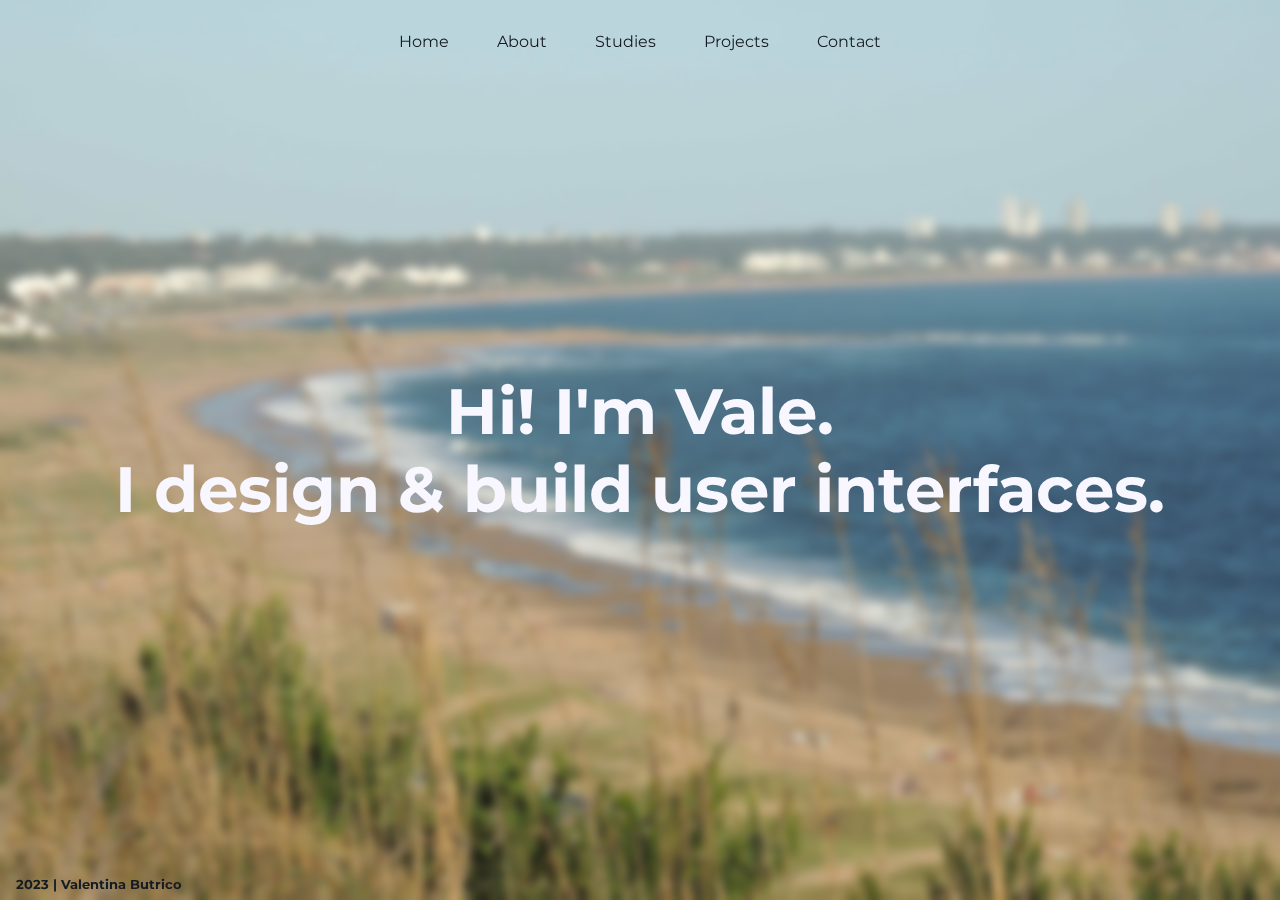
<file: index.html>
<!DOCTYPE html>
<html lang="es">
  <head>
    <meta charset="UTF-8">
    <meta name="viewport" content="width=device-width, initial-scale=1.0">
    <title>Portafolio</title>
    <link rel="stylesheet" href="./style/style.css">
  </head>
  <body>

    <header>
      <!-- MENÚ -->
      <nav class="navbar">
        <ul class="links">
          <li><a href="#">Home</a></li>
          <li><a href="./pages/about.html">About</a></li>
          <li><a href="./pages/studies.html">Studies</a></li>
          <li><a href="./pages/projects.html">Projects</a></li>
          <li><a href="./pages/contact.html">Contact</a></li>
        </ul>
      </nav>
    </header>
    
    <main class="index">
      
      <div class="titulo-index">
        <h1>Hi! I'm Vale.<br>I design & build user interfaces. </h1>
      </div>

    </main>
      
    <footer class="footer-index">
      <div>
        <p>2023 | Valentina Butrico</p>
      </div>
    </footer>

  </body>
</html>
</file>
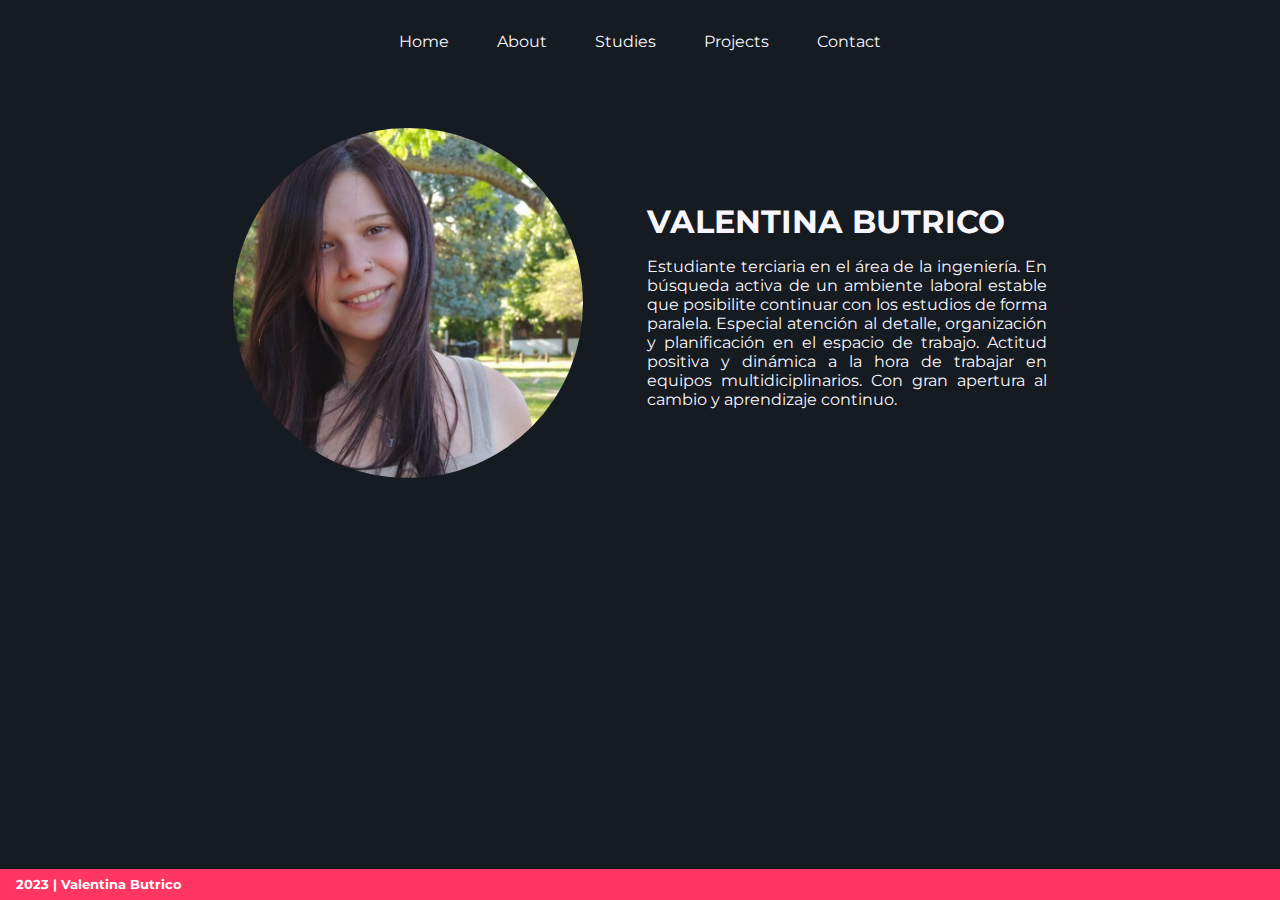
<file: pages/about.html>
<!DOCTYPE html>
<html lang="es">
  <head>
    <meta charset="UTF-8">
    <meta name="viewport" content="width=device-width, initial-scale=1.0">
    <title>About</title>   
    <link rel="stylesheet" href="../style/style.css">
  </head>

  <body>
    <header>
      <!-- MENÚ -->
      <nav class="navbar">
        <ul class="links links-pages">
          <li><a href="../index.html">Home</a></li>
          <li><a href="../pages/about.html">About</a></li>
          <li><a href="../pages/studies.html">Studies</a></li>
          <li><a href="../pages/projects.html">Projects</a></li>
          <li><a href="../pages/contact.html">Contact</a></li>
        </ul>
      </nav>
    </header>
    
    <main>

      <section class="about pages">
        <div>
          <img src="../img/img192.jpg" alt="valentina butrico">
        </div>
  
        <div>
          <h1>VALENTINA BUTRICO</h1>
          <p>Estudiante terciaria en el área de la ingeniería. En búsqueda activa de un ambiente laboral estable que posibilite continuar con los estudios de forma paralela. Especial atención al detalle, organización y planificación en el espacio de trabajo. Actitud positiva y dinámica a la hora de trabajar en equipos multidiciplinarios. Con gran apertura al cambio y aprendizaje continuo.</p> 
        </div>      
      </section>

    </main>

    <footer>
      <div>
        <p>2023 | Valentina Butrico</p>
      </div>
    </footer>
    
  </body>
</html>
</file>
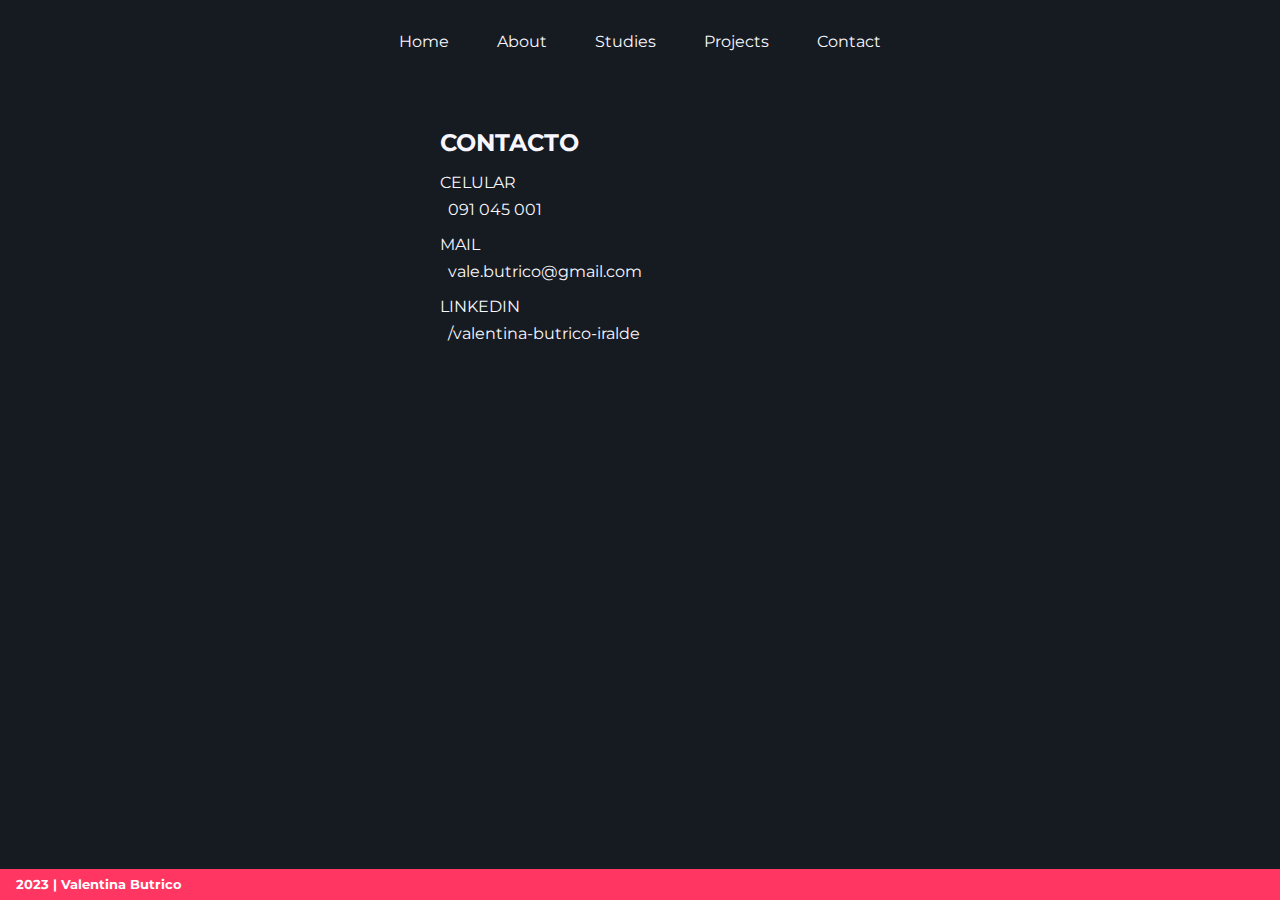
<file: pages/contact.html>
<!DOCTYPE html>
<html lang="es">
  <head>
    <meta charset="UTF-8">
    <meta name="viewport" content="width=device-width, initial-scale=1.0">
    <title>Contact</title>    
    <link rel="stylesheet" href="../style/style.css">
  </head>

  <body>
    <header>
      <!-- MENÚ -->
      <nav class="navbar">
        <ul class="links links-pages">
          <li><a href="../index.html">Home</a></li>
          <li><a href="../pages/about.html">About</a></li>
          <li><a href="../pages/studies.html">Studies</a></li>
          <li><a href="../pages/projects.html">Projects</a></li>
          <li><a href="../pages/contact.html">Contact</a></li>
        </ul>
      </nav>
    </header>
    
    <main>

      <section class="studies pages">
        <div>
          <h2>CONTACTO</h2>
            <ul>
              <li>CELULAR</li>
              <p>091 045 001</p>
              <li>MAIL</li>
              <p>vale.butrico@gmail.com</p>
              <li>LINKEDIN</li>
              <p><a target="_blank" rel="noopener noreferrer" href="https://www.linkedin.com/in/valentina-butrico-iralde/">/valentina-butrico-iralde</a></p>  
            </ul>
        </div>
      </section>

    </main>

    <footer>
      <div>
        <p>2023 | Valentina Butrico</p>
      </div>
    </footer>

  </body>
</html>
</file>
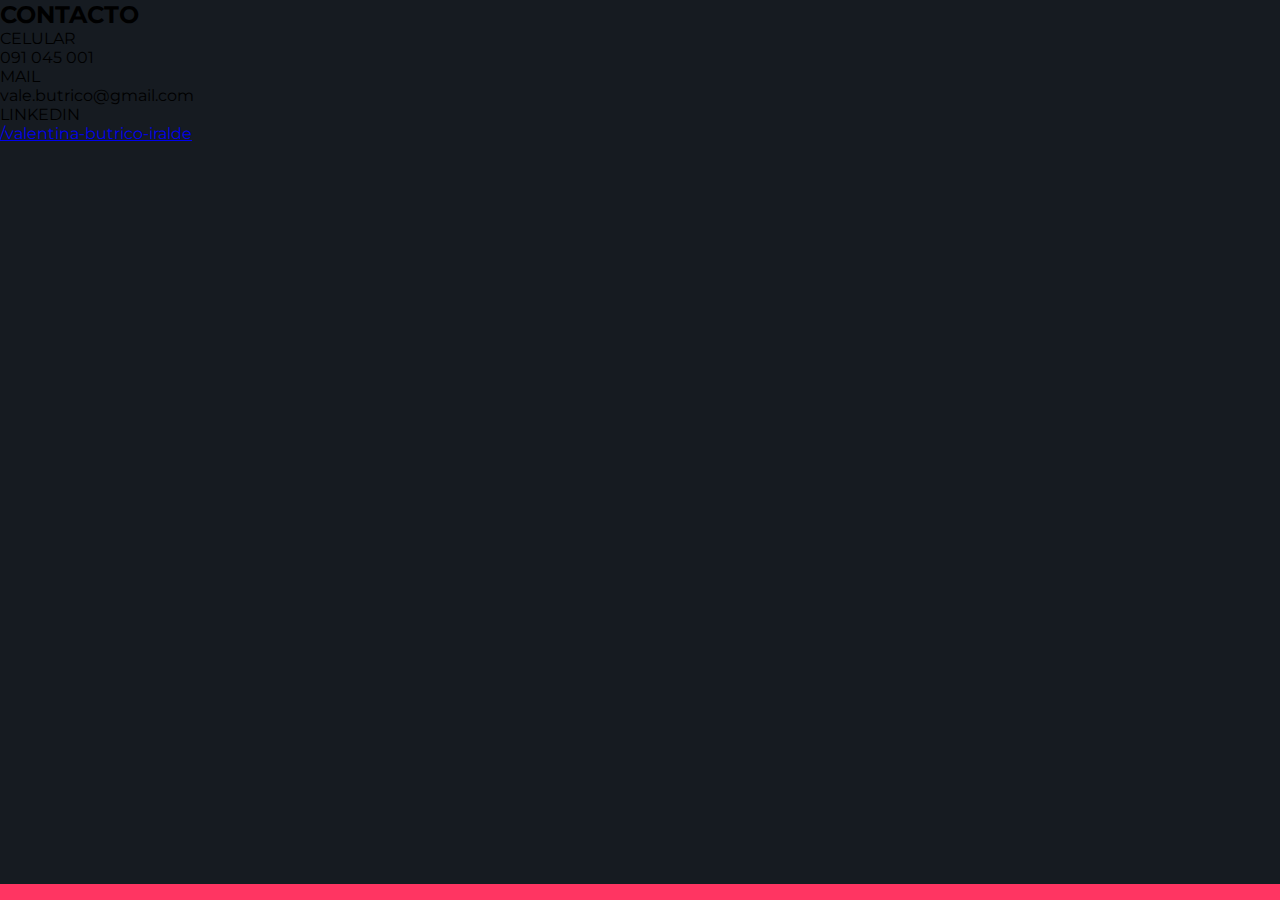
<file: pages/contacto.html>
<!DOCTYPE html>
<html lang="es">
  <head>
    <meta charset="UTF-8">
    <meta name="viewport" content="width=device-width, initial-scale=1.0">
    <title>Contact</title>    
    <link rel="stylesheet" href="../style/style.css">
  </head>

  <body>
    <header>
      <!-- MENÚ -->
      <nav class="navbar">
        <ul class="links">
          <li><a href="../index.html">Home</a></li>
          <li><a href="../pages/sobre.html">About</a></li>
          <li><a href="../pages/academico.html">Studies</a></li>
          <li><a href="../pages/projects.html">Projects</a></li>
          <li><a href="../pages/contacto.html">Contact</a></li>
        </ul>
      </nav>
    </header>
    
    <main>

      <section class="seccion" id="contacto">
        <h2>CONTACTO</h2>
          <ul>
            <li>CELULAR</li>
              <p>091 045 001</p>
            <li>MAIL</li>
              <p>vale.butrico@gmail.com</p>
            <li>LINKEDIN</li>
              <p><a target="_blank" rel="noopener noreferrer" href="https://www.linkedin.com/in/valentina-butrico-iralde/">/valentina-butrico-iralde</a></p>  
          </ul>
      </section>

    </main>

    <footer>

    </footer>

    
  </body>
</html>
</file>
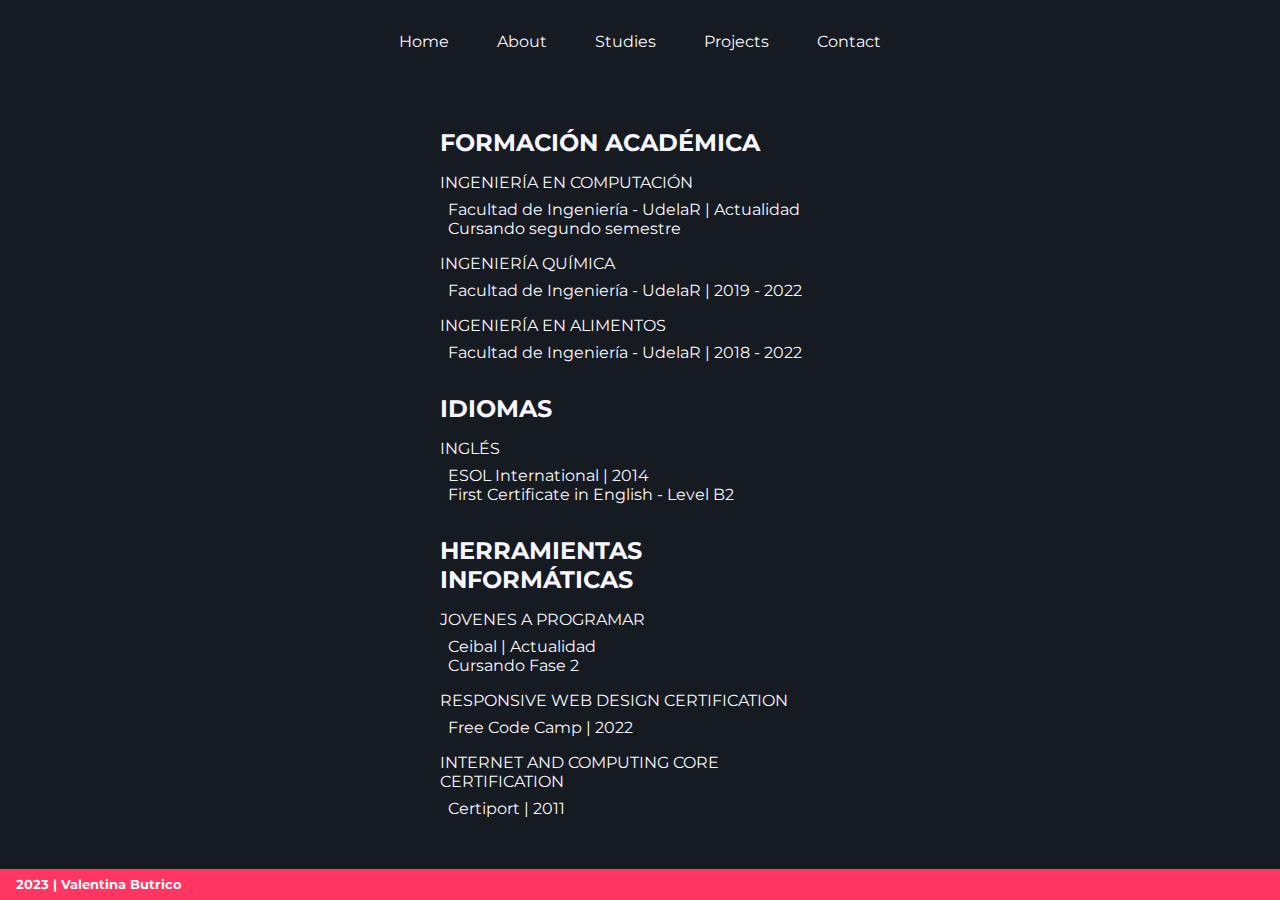
<file: pages/studies.html>
<!DOCTYPE html>
<html lang="es">
  <head>
    <meta charset="UTF-8">
    <meta name="viewport" content="width=device-width, initial-scale=1.0">
    <title>Studies</title>   
    <link rel="stylesheet" href="../style/style.css">
  </head>

  <body>
    <header>
      <!-- MENÚ -->
      <nav class="navbar">
        <ul class="links links-pages">
          <li><a href="../index.html">Home</a></li>
          <li><a href="../pages/about.html">About</a></li>
          <li><a href="../pages/studies.html">Studies</a></li>
          <li><a href="../pages/projects.html">Projects</a></li>
          <li><a href="../pages/contact.html">Contact</a></li>
        </ul>
      </nav>
    </header>
    
    <main>

      <section class="studies pages">
        <div>
          <h2>FORMACIÓN ACADÉMICA</h2>
          <ul>
            <li>INGENIERÍA EN COMPUTACIÓN</li>
            <p >Facultad de Ingeniería - UdelaR | Actualidad</p>
            <p class="estado">Cursando segundo semestre</p>
            <li>INGENIERÍA QUÍMICA</li>
            <p>Facultad de Ingeniería - UdelaR | 2019 - 2022</p>
            <li>INGENIERÍA EN ALIMENTOS</li>
            <p>Facultad de Ingeniería - UdelaR | 2018 - 2022</p>
          </ul>
        </div>    
      
        <div>
          <h2>IDIOMAS</h2>
            <ul>
              <li>INGLÉS</li>
              <p>ESOL International | 2014</p>
              <p class="estado">First Certificate in English - Level B2</p>
            </ul>
        </div>

        <div>
          <h2>HERRAMIENTAS INFORMÁTICAS</h2>
            <ul>
              <li>JOVENES A PROGRAMAR</li>
              <p>Ceibal | Actualidad</p>
              <p class="estado">Cursando Fase 2</p>
              <li>RESPONSIVE WEB DESIGN CERTIFICATION</li>
              <p>Free Code Camp | 2022</p>
              <li>INTERNET AND COMPUTING CORE CERTIFICATION</li>
              <p>Certiport | 2011</p>
            </ul>
        </div>
      </section>

    </main>

    <footer>
      <div>
        <p>2023 | Valentina Butrico</p>
      </div>
    </footer>
    
  </body>
</html>
</file>
<file: style/style.css>
/* -------- RESETEO GENERAL -------- */

@import url('https://fonts.googleapis.com/css2?family=Montserrat:ital,wght@0,100;0,300;0,400;1,300&display=swap');

* {
  margin: 0;
	padding: 0;
	box-sizing: border-box;
	font-family: 'Montserrat', sans-serif;
}

body {
  background-color: #161b21;
}

/* -------- INDEX -------- */

.index {
  height: 100vh;
  width: 100%;
  background-image: url(../img/DSCN3969.JPG);
  background-size: cover;
  background-repeat: no-repeat;
}

.titulo-index {
  width: 100%;
  height: 100%;
  font-size: 2rem;
  text-align: center;
  color: #F8F7FF;
  display: flex;
  justify-content: center;
  align-items: center;
  backdrop-filter: blur(5px);
}

/* -------- NAVBAR -------- */

.navbar {
  position: absolute;
  z-index: 2;
  padding: 2rem;
  width: 100%;
}

.links {
  display: flex;
  justify-content: center;
  align-items: center;
  gap: 3rem;
}

.links li {
  list-style: none;
  transition: all 300ms;
}

.links a {
  text-decoration: none;
  color: #161b21;
}

.links-pages a {
  color: #F8F7FF;
}

.links a:hover,
.links li:hover {
  scale: 1.15;
  color: #FF3562;
}

/* -------- COMPARTIDO ENTRE VARIAS PAGS -------- */

.pages {
  padding-top: 8rem;
}

footer {
  color: #ffffff;
  padding: .5rem 1rem;
  font-size: .8rem;
  font-weight: bold;
  width: 100%;
  background-color: #FF3562;
  position: absolute;
  bottom: 0;
}

.footer-index {
  background-color: transparent;
  color: #161b21;
}

/* -------- ABOUT -------- */

.about {
  display: flex;
  justify-content: center;
  align-items: center;
  gap: 4rem;
  color: #F8F7FF;
}

.about img {
  height: 350px;
  border-radius: 50%;
}

.about h1 {
  margin-bottom: 1rem;
}

.about p {
  max-width: 400px;
  text-align: justify;
}

/* -------- STUDIES -------- */

.studies {
  width: 100%;
  display: flex;
  flex-direction: column;
  gap: 2rem;
  color: #F8F7FF;
}

.studies div {
  width: 400px;
  margin: auto;
}

.studies li {
  list-style: none;
  margin-bottom: .5rem;
  margin-top: 1rem;
}

.studies p {
  padding-left: .5rem;
}

.studies h2 {
  margin-bottom: .5rem;
  font-size: 1.5rem;
}

/* -------- PROJECTS -------- */


/* -------- CONTACT -------- */

.pages a {
  text-decoration: none;
  color: #F8F7FF
}
</file>
